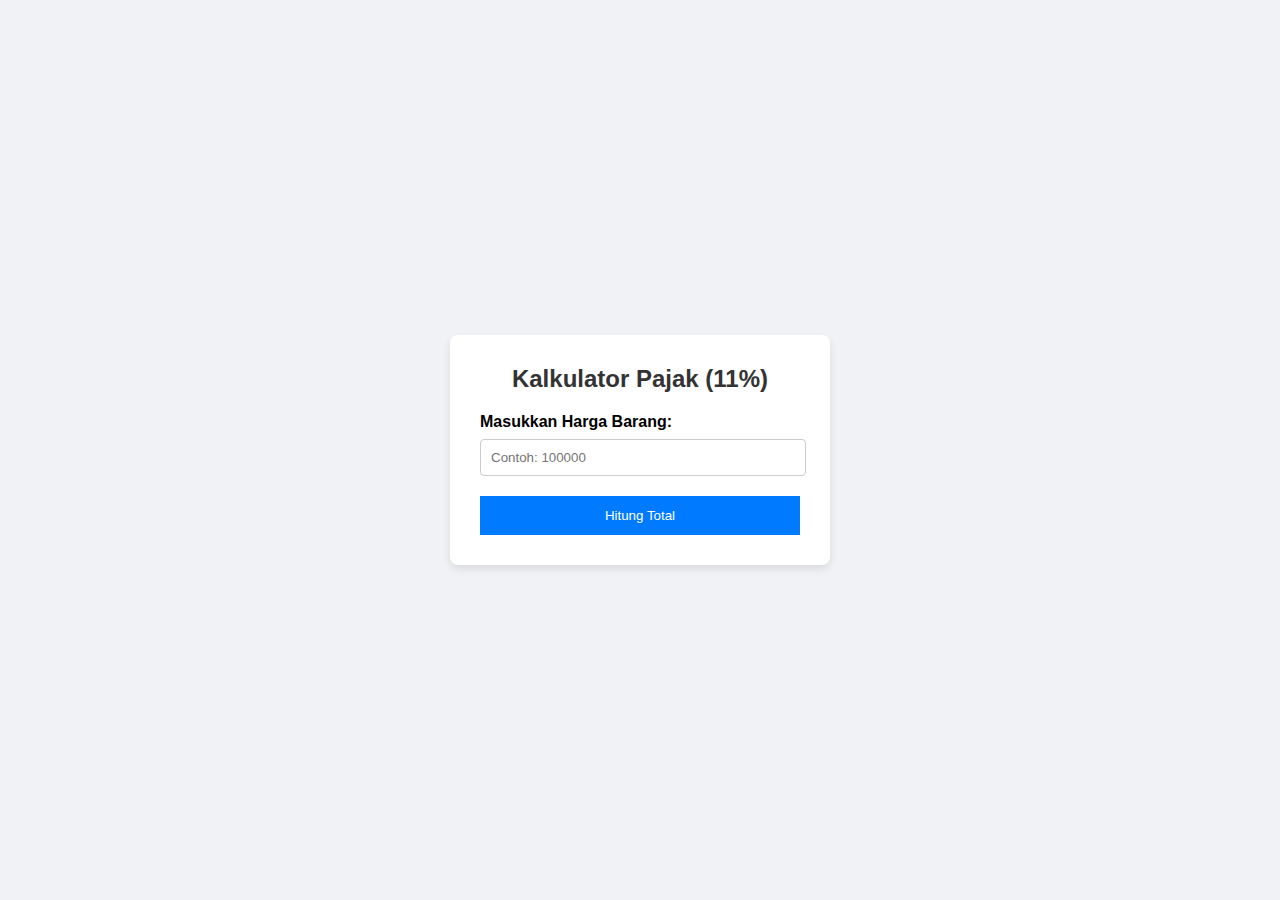
<file: pajak/index.html>
<!DOCTYPE html>
<html>
<head>
    <title>Kalkulator Pajak</title>
    <meta name="viewport" content="width=device-width, initial-scale=1.0">
    <link rel="stylesheet" href="style.css">
</head>
<body>
    <div class="kalkulator-container">
        <h2>Kalkulator Pajak (11%)</h2>
        <form>
            <label for="harga-barang">Masukkan Harga Barang:</label>
            <input type="number" id="harga-barang" placeholder="Contoh: 100000">
            <input type="button" onclick="hitungTotal()" value="Hitung Total">
        </form>
        <div id="hasil-container" style="display:none;">
            <p>Total yang harus dibayar (termasuk pajak):</p>
            <span id="total-harga"></span>
        </div>
    </div>
    <script src="script.js"></script>
</body>
</html>
</file>
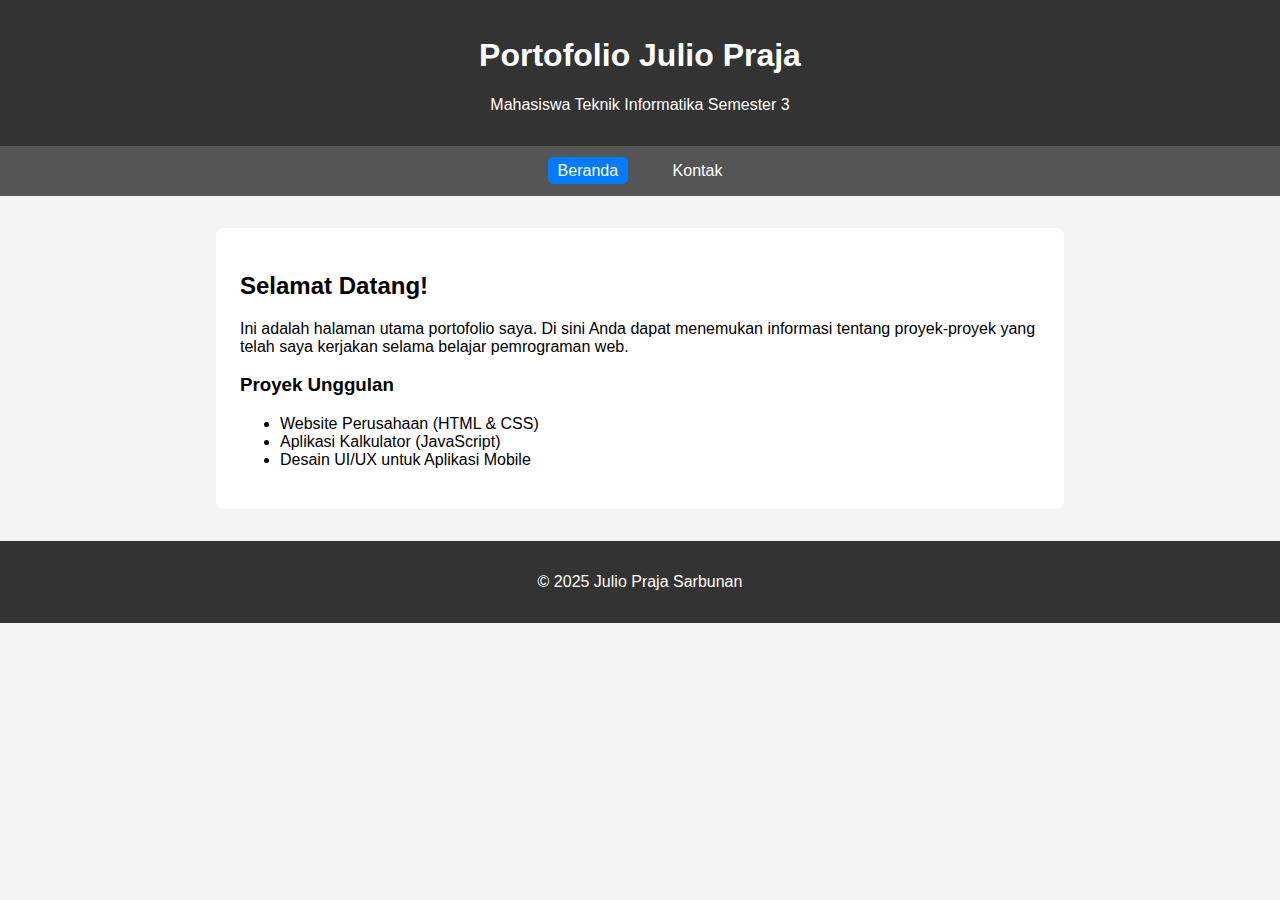
<file: portopribadi/index.html>
<!DOCTYPE html>
<html>
<head>
    <title>Portofolio Saya - Beranda</title>
    <meta name="viewport" content="width=device-width, initial-scale=1.0">
    <link rel="stylesheet" href="style.css">
</head>
<body>
    <header>
        <h1>Portofolio Julio Praja</h1>
        <p>Mahasiswa Teknik Informatika Semester 3</p>
    </header>
    <nav>
        <a href="index.html" class="active">Beranda</a>
        <a href="kontak.html">Kontak</a>
    </nav>
    <main>
        <h2>Selamat Datang!</h2>
        <p>Ini adalah halaman utama portofolio saya. Di sini Anda dapat menemukan informasi tentang proyek-proyek yang telah saya kerjakan selama belajar pemrograman web.</p>
        
        <h3>Proyek Unggulan</h3>
        <ul>
            <li>Website Perusahaan (HTML & CSS)</li>
            <li>Aplikasi Kalkulator (JavaScript)</li>
            <li>Desain UI/UX untuk Aplikasi Mobile</li>
        </ul>
    </main>
    <footer>
        <p>&copy; 2025 Julio Praja Sarbunan</p>
    </footer>
</body>
</html>
</file>
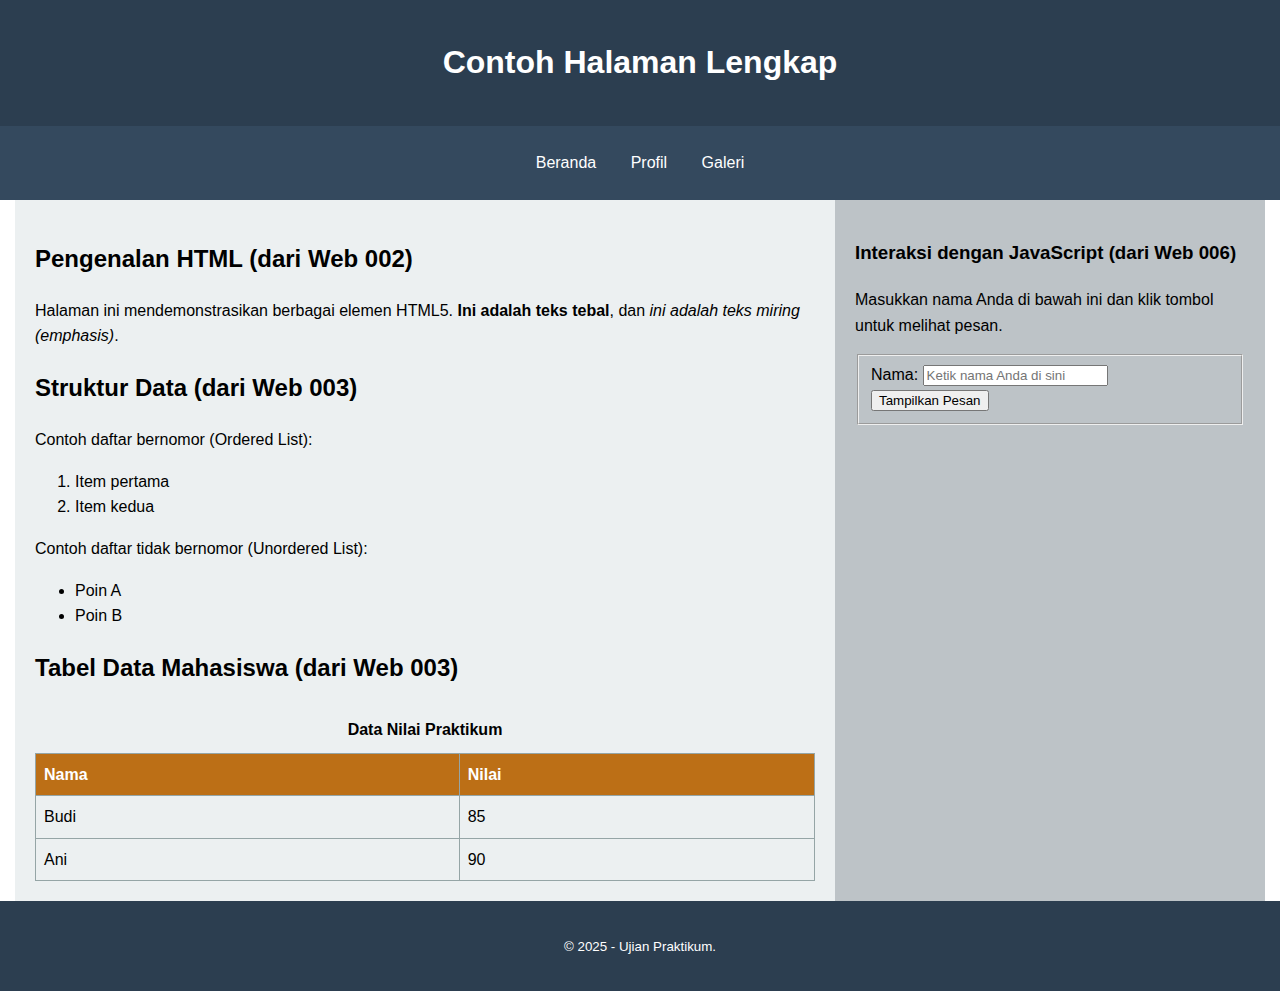
<file: contoh ujian/indexujian.html>
<!DOCTYPE html>
<html>
<head>
    <title>Ringkasan Materi Ujian</title>
    <link rel="stylesheet" href="">
    
    <meta charset="UTF-8">
    <meta name="viewport" content="width=device-width, initial-scale=1.0">

    <link rel="stylesheet" href="style.css">
</head>
<body>
    <header>
        <h1>Contoh Halaman Lengkap</h1>
    </header>

    <nav>
        <ul>
            <li><a href="#">Beranda</a></li>
            <li><a href="#">Profil</a></li>
            <li><a href="#">Galeri</a></li>
        </ul>
    </nav>

    <div class="container">
        <main>
            <article>
                <section>
                    <h2>Pengenalan HTML (dari Web 002)</h2>
                    <p>Halaman ini mendemonstrasikan berbagai elemen HTML5. <strong>Ini adalah teks tebal</strong>, dan <em>ini adalah teks miring (emphasis)</em>.</p>
                </section>

                <section>
                    <h2>Struktur Data (dari Web 003)</h2>
                    <p>Contoh daftar bernomor (Ordered List):</p>
                    <ol>
                        <li>Item pertama</li>
                        <li>Item kedua</li>
                    </ol>

                    <p>Contoh daftar tidak bernomor (Unordered List):</p>
                    <ul>
                        <li>Poin A</li>
                        <li>Poin B</li>
                    </ul>
                </section>
                
                <section>
                     <h2>Tabel Data Mahasiswa (dari Web 003)</h2>
                     <table>
                        <caption>Data Nilai Praktikum</caption>
                        <thead>
                            <tr>
                                <th>Nama</th>
                                <th>Nilai</th>
                            </tr>
                        </thead>
                        <tbody>
                            <tr>
                                <td>Budi</td>
                                <td>85</td>
                            </tr>
                            <tr>
                                <td>Ani</td>
                                <td>90</td>
                            </tr>
                        </tbody>
                     </table>
                </section>
            </article>

            <aside>
                <h3>Interaksi dengan JavaScript (dari Web 006)</h3>
                <p>Masukkan nama Anda di bawah ini dan klik tombol untuk melihat pesan.</p>
                <form>
                    <fieldset>
                        <label for="namaPengguna">Nama:</label>
                        <input type="text" id="namaPengguna" placeholder="Ketik nama Anda di sini">
                        
                        <input type="button" onclick="sapaPengguna()" value="Tampilkan Pesan">
                    </fieldset>
                </form>
                
                <h3 id="pesanSapaan" style="color: #c0392b;"></h3>
            </aside>
        </main>
    </div>

    <footer>
        <p><small>&copy; 2025 - Ujian Praktikum.</small></p>
    </footer>
    <link rel="stylesheet" href="">
    
    <script src="script.js"></script>
</body>
</html>
</file>
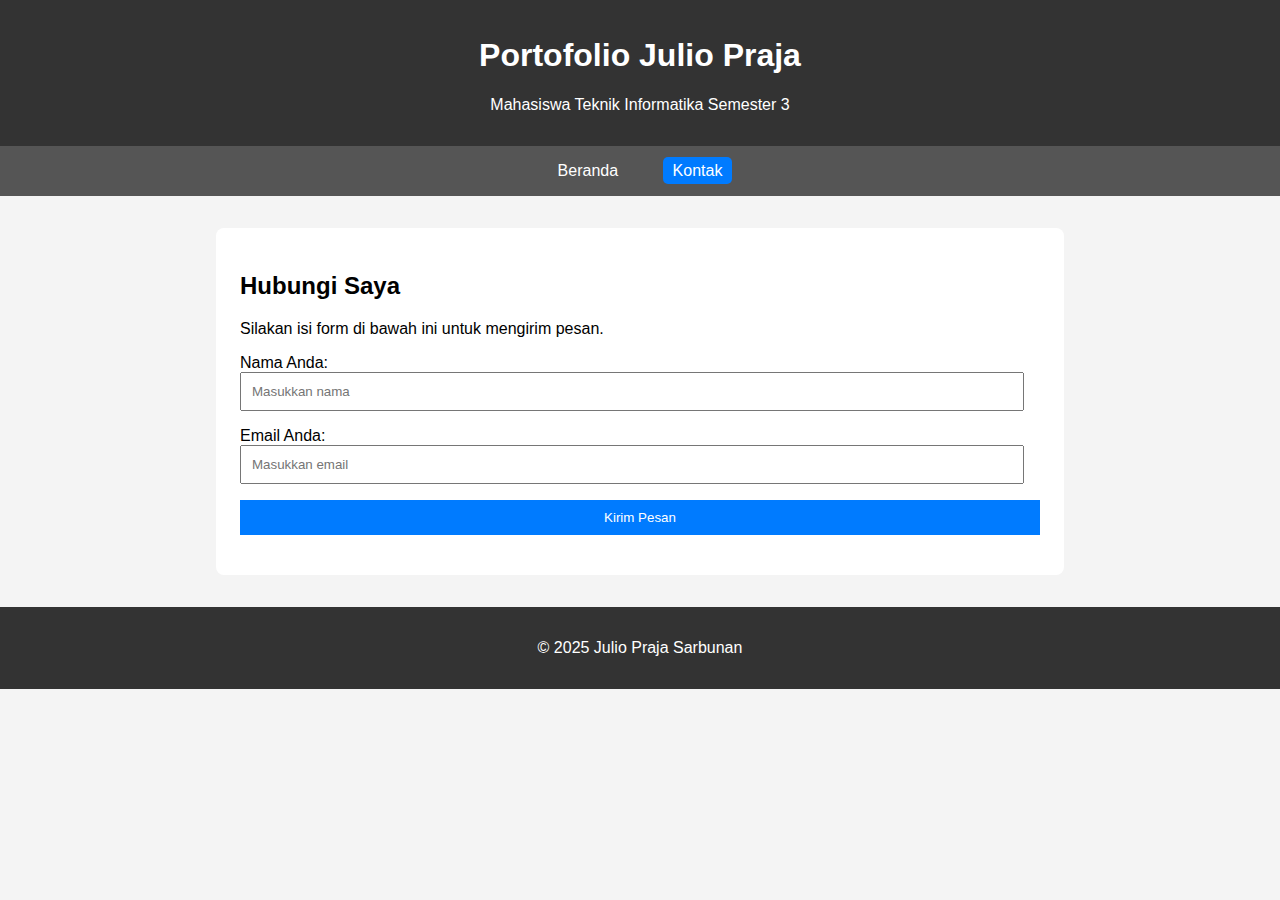
<file: portopribadi/kontak.html>
<!DOCTYPE html>
<html>
<head>
    <title>Portofolio Saya - Kontak</title>
    <meta name="viewport" content="width=device-width, initial-scale=1.0">
    <link rel="stylesheet" href="style.css">
</head>
<body>
    <header>
        <h1>Portofolio Julio Praja</h1>
        <p>Mahasiswa Teknik Informatika Semester 3</p>
    </header>
    <nav>
        <a href="index.html">Beranda</a>
        <a href="kontak.html" class="active">Kontak</a>
    </nav>
    <main>
        <h2>Hubungi Saya</h2>
        <p>Silakan isi form di bawah ini untuk mengirim pesan.</p>
        <form>
            <label for="nama">Nama Anda:</label>
            <input type="text" id="nama" placeholder="Masukkan nama" required>
            
            <label for="email">Email Anda:</label>
            <input type="email" id="email" placeholder="Masukkan email" required>
            
            <input type="button" onclick="kirimPesan()" value="Kirim Pesan">
        </form>
        <p id="pesan-feedback"></p>
    </main>
    <footer>
        <p>&copy; 2025 Julio Praja Sarbunan</p>
    </footer>
    <script src="script.js"></script>
</body>
</html>
</file>
<file: pajak/style.css>
body {
    font-family: sans-serif;
    display: flex;
    justify-content: center;
    align-items: center;
    height: 100vh;
    background-color: #f0f2f5;
    margin: 0;
}
.kalkulator-container {
    background-color: white;
    padding: 30px;
    border-radius: 8px;
    box-shadow: 0 4px 8px rgba(0,0,0,0.1);
    width: 320px;
    text-align: center;
}
h2 {
    margin-top: 0;
    color: #333;
}
label {
    display: block;
    margin-bottom: 8px;
    font-weight: bold;
    text-align: left;
}
input[type="number"] {
    width: 95%;
    padding: 10px;
    margin-bottom: 20px;
    border: 1px solid #ccc;
    border-radius: 4px;
}
input[type="button"] {
    width: 100%;
    padding: 12px;
    background-color: #007bff;
    color: white;
    border: none;
    cursor: pointer;
}
#hasil-container {
    margin-top: 20px;
    padding: 15px;
    background-color: #e9ecef;
    border-radius: 4px;
    text-align: left;
}
#total-harga {
    font-weight: bold;
    color: #28a745;
    font-size: 1.2em;
}
</file>
<file: portopribadi/style.css>
body {
    font-family: sans-serif;
    margin: 0;
    background-color: #f4f4f4;
}
header, footer {
    background-color: #333;
    color: white;
    text-align: center;
    padding: 1rem;
}
nav {
    background-color: #555;
    text-align: center;
    padding: 1rem;
}
nav a {
    color: white;
    text-decoration: none;
    margin: 0 15px;
    padding: 5px 10px;
}
nav a.active {
    background-color: #007bff;
    border-radius: 5px;
}
main {
    max-width: 800px;
    margin: 2rem auto;
    padding: 1.5rem;
    background-color: white;
    border-radius: 8px;
}
form input[type="text"], form input[type="email"] {
    width: 95%;
    padding: 10px;
    margin-bottom: 1rem;
}
form input[type="button"] {
    width: 100%;
    padding: 10px;
    background-color: #007bff;
    color: white;
    border: none;
    cursor: pointer;
}
#pesan-feedback {
    margin-top: 1rem;
    font-weight: bold;
    color: green;
}
</file>
<file: contoh ujian/style.css>
/* CSS untuk styling dan RWD (dari Web 005) */

/* Gaya Dasar */
body {
    font-family: sans-serif;
    margin: 0;
    line-height: 1.6;
}

.container {
    padding: 0 15px;
}

/* [Flexible Images] Membuat gambar responsif */
img {
    max-width: 100%;
    height: auto;
}

/* Styling untuk Tag Semantik */
header, footer {
    background-color: #2c3e50;
    color: white;
    padding: 1rem;
    text-align: center;
}

nav {
    background-color: #34495e;
    padding: 0.5rem;
}

nav ul {
    list-style-type: none; /* Menghilangkan bullet points */
    padding: 0;
    text-align: center;
}

nav ul li {
    display: inline;
    margin: 0 15px;
}

nav a {
    color: white;
    text-decoration: none; /* Menghilangkan garis bawah link */
}

/* Pengaturan Layout Utama dengan Flexbox */
main {
    display: flex;
    flex-direction: column; /* Tampilan default untuk mobile: tumpukan vertikal */
}

article {
    flex: 2; /* Article mengambil 2/3 ruang */
    padding: 20px;
    background: #ecf0f1;
}

aside {
    flex: 1; /* Aside mengambil 1/3 ruang */
    padding: 20px;
    background: #bdc3c7;
}

/* Styling Tabel */
table {
    width: 100%;
    border-collapse: collapse;
    margin-top: 1rem;
}

caption {
    font-weight: bold;
    padding: 10px;
}

th, td {
    border: 1px solid #95a5a6;
    padding: 8px;
    text-align: left;
}

th {
    background-color: #bc6f16;
    color: white;
}

/* [Breakpoint] untuk Responsive Web Design */
@media screen and (min-width: 768px) {
    main {
        flex-direction: row; /* Layout menjadi berdampingan di layar 768px atau lebih */
    }
}
</file>
